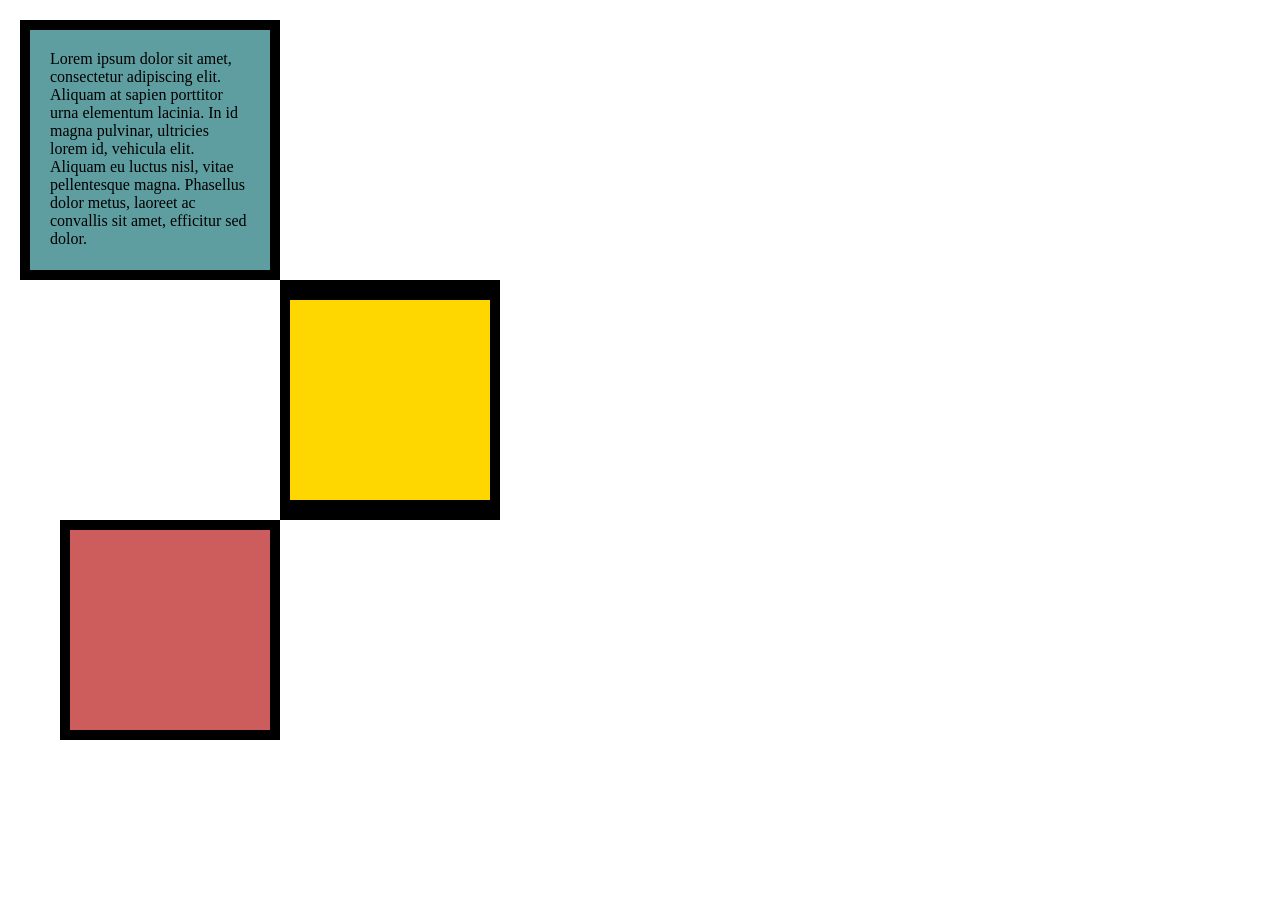
<file: CSS Acitivity 2/index.html>
<!DOCTYPE html>
<html lang="en">

<head>
  <meta charset="UTF-8">
  <title>CSS Box Model</title>
  <style>
     body{
      margin:0;
      padding:20px;
    }
    .box{
      width:200px;
      height:200px;
    }
   .box-1{
      background-color:cadetblue;
      padding:20px;
      border:10px solid black;
      margin:0;
    }
   .box-2{
      background-color:gold;
      border-style:solid;
      border-color:black;
      border-width:20px 10px; 
      margin-left:260px;   
    }
   .box-3{
      background-color:indianred;
      border:10px solid black;
      margin-left:40px;   
    }
  </style>
</head>
<body>
  <div class="box box-1">
    <p style="margin:0;">
      
      Lorem ipsum dolor sit amet, consectetur adipiscing elit. Aliquam at sapien porttitor urna elementum lacinia. In
      id magna pulvinar, ultricies lorem id, vehicula elit. Aliquam eu luctus nisl, vitae pellentesque magna. Phasellus
      dolor metus, laoreet ac convallis sit amet, efficitur sed dolor.
    </p>
  </div>
  <div class="box box-2"></div>
  <div class="box box-3"></div>
</head>


  <!-- TODOs:
1. Create 3 Boxes using the div element.
2. Set their sizes to 200px heigh by 200px wide.
3. Set different background colors for each of the boxes (I used cadetblue, gold and indianred).
4. Add a paragraph <p> element into the first div and add the following words:
    Lorem ipsum dolor sit amet, consectetur adipiscing elit. Aliquam at sapien porttitor urna elementum lacinia. In
    id magna pulvinar, ultricies lorem id, vehicula elit. Aliquam eu luctus nisl, vitae pellentesque magna. Phasellus
    dolor metus, laoreet ac convallis sit amet, efficitur sed dolor.
5. Set the 1st div to have 20px padding all around with a black 10px border.
6. Fix the style of the <p> element to remove all margins.
Hint: Use the CSS inspector in Chrome.
7. Set the 2nd div to have a 20px border on top and bottom and 10px border left and right. (See goal image)
8. Set the 3rd div to have a 10px border 
9. Set the margins for the divs so that each box corner touches the other. (See the goal image)
-->

</body>

</html>
</file>
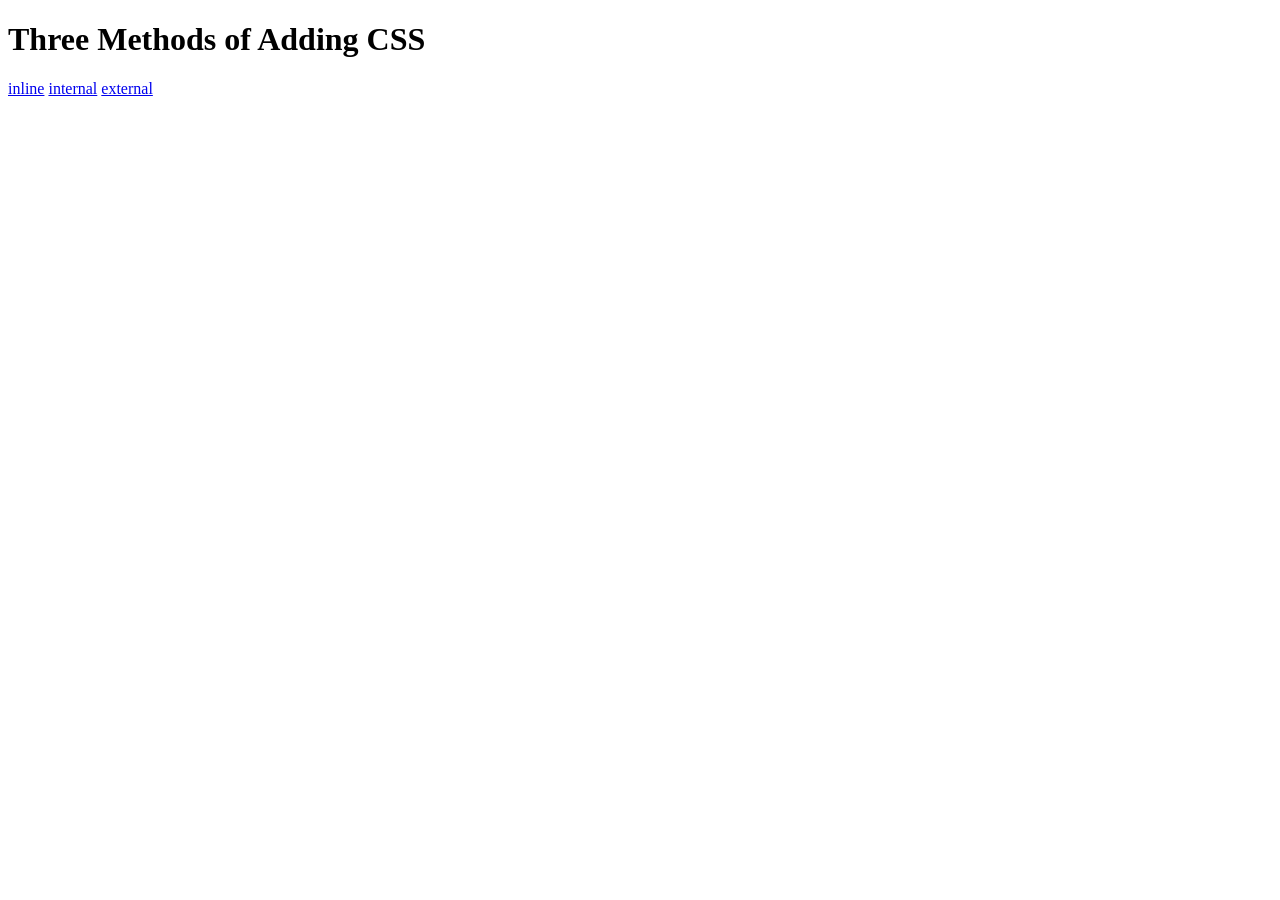
<file: CSS-Activity1/index.html>
<!DOCTYPE html>
<html lang="en">

<head>
  <meta charset="UTF-8">
  <title>Adding CSS</title>
</head>

<body>
  <h1>Three Methods of Adding CSS</h1>
     <a href="inline.html">inline</a>
     <a href="internal.html">internal</a>
    <a href="external.html">external</a>


  <!-- Create 3 Links to The 3 Webpages: inline, internal and external -->
</body>

</html>
</file>
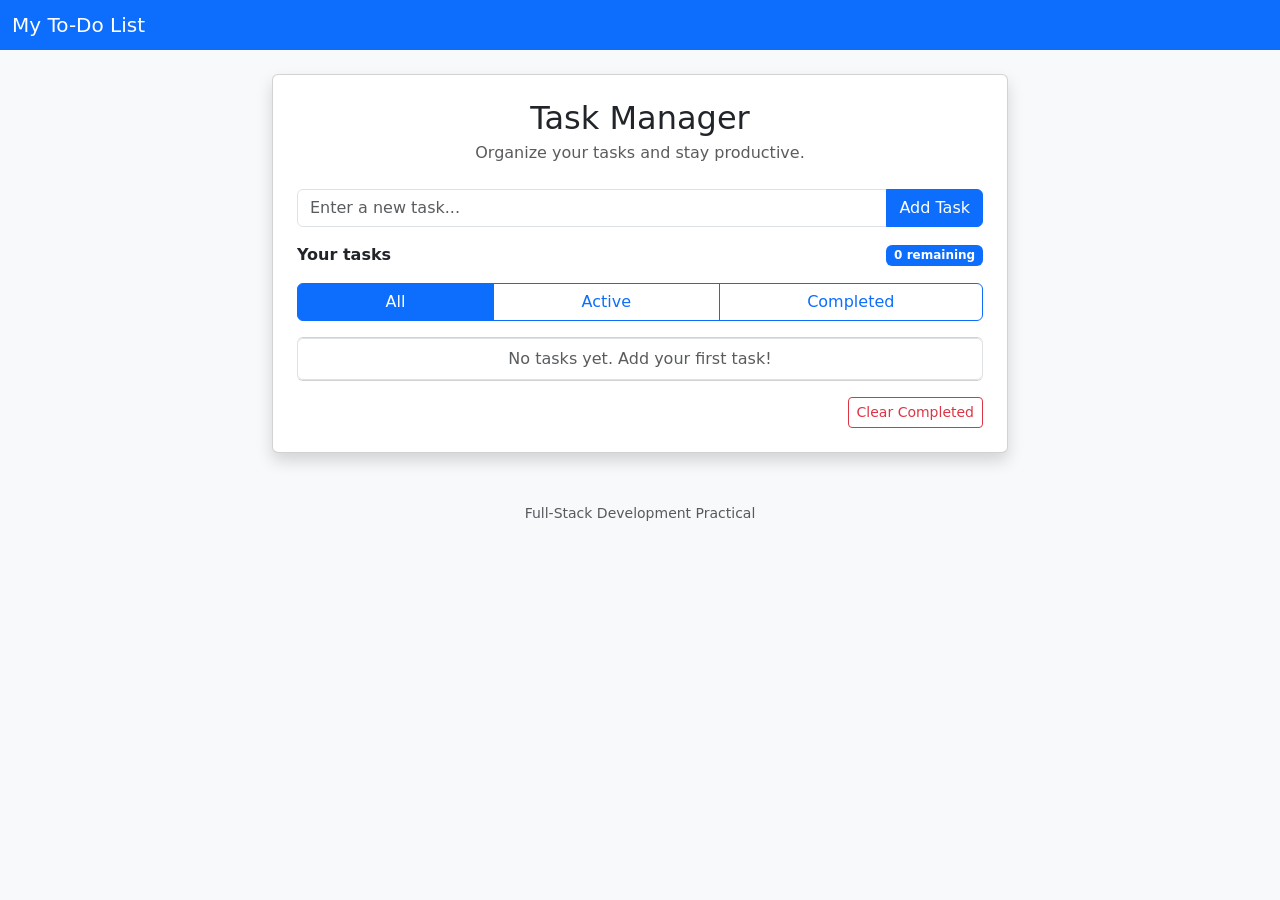
<file: FULL STACK DEVELOPMENT PRACTICAL/index.html>
<!DOCTYPE html>
<html lang="en">
<head>
    <meta charset="UTF-8">
    <meta name="viewport" content="width=device-width, initial-scale=1.0">
    <title>My To-Do List</title>
    <link href="https://cdn.jsdelivr.net/npm/bootstrap@5.3.0/dist/css/bootstrap.min.css" rel="stylesheet">
    <link rel="stylesheet" href="style.css">
</head>
<body>
    <nav class="navbar navbar-dark bg-primary mb-4">
        <div class="container-fluid">
            <span class="navbar-brand mb-0 h1">My To-Do List</span>
        </div>
    </nav>

    <div class="container">
        <div class="row justify-content-center">
            <div class="col-md-8">
                <div class="card shadow p-4">
                    <h2 class="text-center mb-1">Task Manager</h2>
                    <p class="text-center text-muted mb-4">Organize your tasks and stay productive.</p>

                    <div class="input-group mb-3">
                        <input type="text" id="taskInput" class="form-control" placeholder="Enter a new task...">
                        <button class="btn btn-primary" id="addBtn" type="button">Add Task</button>
                    </div>

                    <div class="d-flex justify-content-between align-items-center mb-3">
                        <span class="fw-bold">Your tasks</span>
                        <span class="badge bg-primary" id="taskCounter">0 remaining</span>
                    </div>

                    <div class="btn-group w-100 mb-3" role="group">
                        <button type="button" class="btn btn-outline-primary active" id="filterAll">All</button>
                        <button type="button" class="btn btn-outline-primary" id="filterActive">Active</button>
                        <button type="button" class="btn btn-outline-primary" id="filterCompleted">Completed</button>
                    </div>

                    <ul id="taskList" class="list-group mb-3">
                    </ul>

                    <div class="text-end">
                        <button class="btn btn-outline-danger btn-sm" id="clearCompletedBtn">Clear Completed</button>
                    </div>
                </div>
            </div>
        </div>
    </div>

    <footer class="text-center mt-5 text-muted">
        <small>Full-Stack Development Practical</small>
    </footer>

    <script src="script.js"></script>
</body>
</html>
</file>
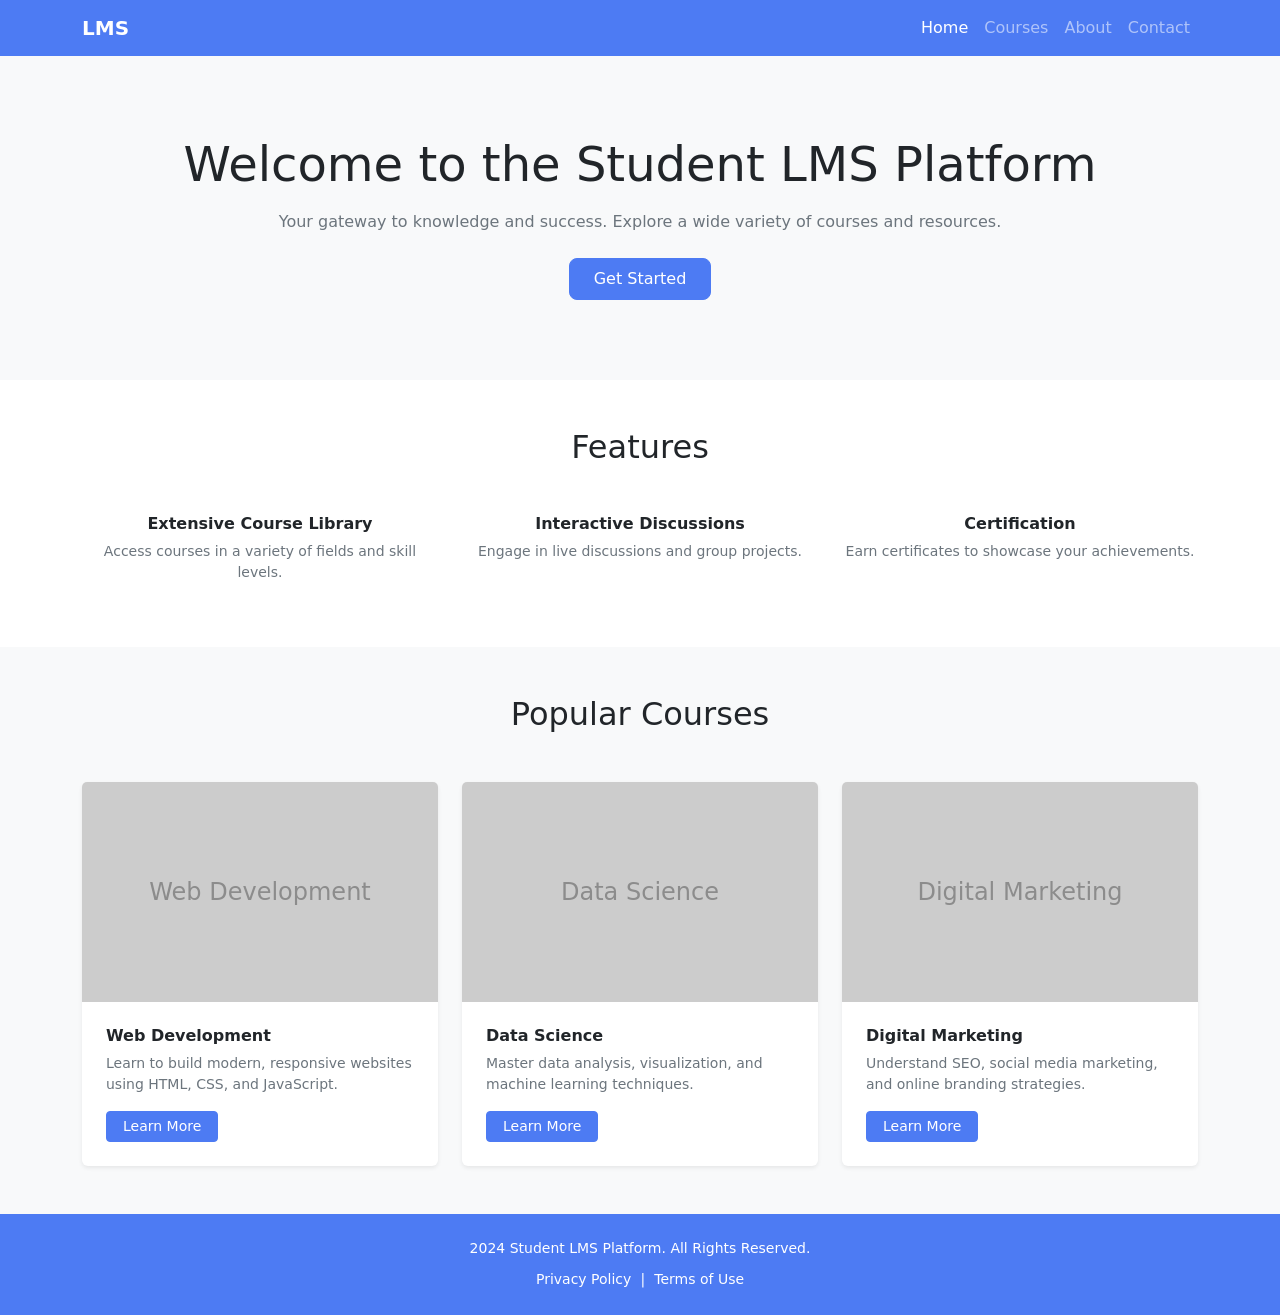
<file: Practical 2/index.html>
<!DOCTYPE html>
<html lang="en">
<head>
  <meta charset="UTF-8">
  <meta name="viewport" content="width=device-width, initial-scale=1.0">
  <title>Students LMS</title>

  <link href="https://cdn.jsdelivr.net/npm/bootstrap@5.3.2/dist/css/bootstrap.min.css" rel="stylesheet">
  <link rel="stylesheet" href="style.css">
</head>
<body>
  <script src="https://cdn.jsdelivr.net/npm/bootstrap@5.3.2/dist/js/bootstrap.bundle.min.js"></script>
  <nav class="navbar navbar-expand-lg navbar-dark bg-custom-blue">
    <div class="container">
      <a class="navbar-brand fw-bold" href="#">LMS</a>
      <button class="navbar-toggler" type="button" data-bs-toggle="collapse" data-bs-target="#navbarNav">
        <span class="navbar-toggler-icon"></span>
      </button>
      <div class="collapse navbar-collapse justify-content-end" id="navbarNav">
        <ul class="navbar-nav">
          <li class="nav-item"><a class="nav-link active" href="#">Home</a></li>
          <li class="nav-item"><a class="nav-link" href="#">Courses</a></li>
          <li class="nav-item"><a class="nav-link" href="#">About</a></li>
          <li class="nav-item"><a class="nav-link" href="#">Contact</a></li>
        </ul>
      </div>
    </div>
  </nav>

  <section class="hero-section text-center">
    <div class="container">
      <h1 class="display-5 fw-normal mb-3">Welcome to the Student LMS Platform</h1>
      <p class="text-secondary lead fs-6 mb-4">
        Your gateway to knowledge and success. Explore a wide variety of courses and resources.
      </p>
      <a href="#" class="btn btn-custom-blue btn-lg px-4 fs-6">Get Started</a>
    </div>
  </section>

  <section class="py-5 bg-white">
    <div class="container text-center">
      <h2 class="fw-normal mb-5">Features</h2>
      <div class="row g-4">
        <div class="col-md-4">
          <h5 class="fw-bold fs-6">Extensive Course Library</h5>
          <p class="text-secondary small">Access courses in a variety of fields and skill levels.</p>
        </div>
        <div class="col-md-4">
          <h5 class="fw-bold fs-6">Interactive Discussions</h5>
          <p class="text-secondary small">Engage in live discussions and group projects.</p>
        </div>
        <div class="col-md-4">
          <h5 class="fw-bold fs-6">Certification</h5>
          <p class="text-secondary small">Earn certificates to showcase your achievements.</p>
        </div>
      </div>
    </div>
  </section>

  <section class="py-5 bg-light">
    <div class="container">
      <h2 class="text-center fw-normal mb-5">Popular Courses</h2>
      <div class="row g-4">
        
        <div class="col-md-4">
          <div class="card h-100 border-0 shadow-sm">
            <div class="placeholder-img d-flex align-items-center justify-content-center card-img-top">
              Web Development
            </div>
            <div class="card-body p-4 d-flex flex-column">
              <h5 class="card-title fw-bold fs-6">Web Development</h5>
              <p class="card-text text-secondary small flex-grow-1">
                Learn to build modern, responsive websites using HTML, CSS, and JavaScript.
              </p>
              <div>
                <a href="#" class="btn btn-custom-blue btn-sm px-3">Learn More</a>
              </div>
            </div>
          </div>
        </div>

        <div class="col-md-4">
          <div class="card h-100 border-0 shadow-sm">
            <div class="placeholder-img d-flex align-items-center justify-content-center card-img-top">
              Data Science
            </div>
            <div class="card-body p-4 d-flex flex-column">
              <h5 class="card-title fw-bold fs-6">Data Science</h5>
              <p class="card-text text-secondary small flex-grow-1">
                Master data analysis, visualization, and machine learning techniques.
              </p>
              <div>
                <a href="#" class="btn btn-custom-blue btn-sm px-3">Learn More</a>
              </div>
            </div>
          </div>
        </div>

        <div class="col-md-4">
          <div class="card h-100 border-0 shadow-sm">
            <div class="placeholder-img d-flex align-items-center justify-content-center card-img-top">
              Digital Marketing
            </div>
            <div class="card-body p-4 d-flex flex-column">
              <h5 class="card-title fw-bold fs-6">Digital Marketing</h5>
              <p class="card-text text-secondary small flex-grow-1">
                Understand SEO, social media marketing, and online branding strategies.
              </p>
              <div>
                <a href="#" class="btn btn-custom-blue btn-sm px-3">Learn More</a>
              </div>
            </div>
          </div>
        </div>

      </div>
    </div>
  </section>

  <footer class="bg-custom-blue text-white text-center py-4">
    <div class="container">
      <p class="mb-2 small"> 2024 Student LMS Platform. All Rights Reserved.</p>
      <div>
        <a href="#" class="text-white text-decoration-none small mx-1">Privacy Policy</a>
        <span class="small">|</span>
        <a href="#" class="text-white text-decoration-none small mx-1">Terms of Use</a>
      </div>
    </div>
  </footer>

</body>
</html>
</file>
<file: FULL STACK DEVELOPMENT PRACTICAL/style.css>
body {
    background-color: #f8f9fa;
}

.completed-task {
    text-decoration: line-through;
    color: #6c757d;
}
</file>
<file: Practical 2/style.css>
.bg-custom-blue {
  background-color: #4d7bf3;
}

.btn-custom-blue {
  background-color: #4d7bf3;
  color: #ffffff ;
  border: 1px solid #4d7bf3 ;
}

.btn-custom-blue:hover {
  background-color: #3b66d6 ;
  color: #ffffff ;
}

.hero-section {
  background-color: #f8f9fa;
  padding: 80px 20px;
}

.placeholder-img {
  height: 220px;
  background-color: #cccccc;
  color: #8c8c8c;
  font-size: 1.5rem;
}
</file>
